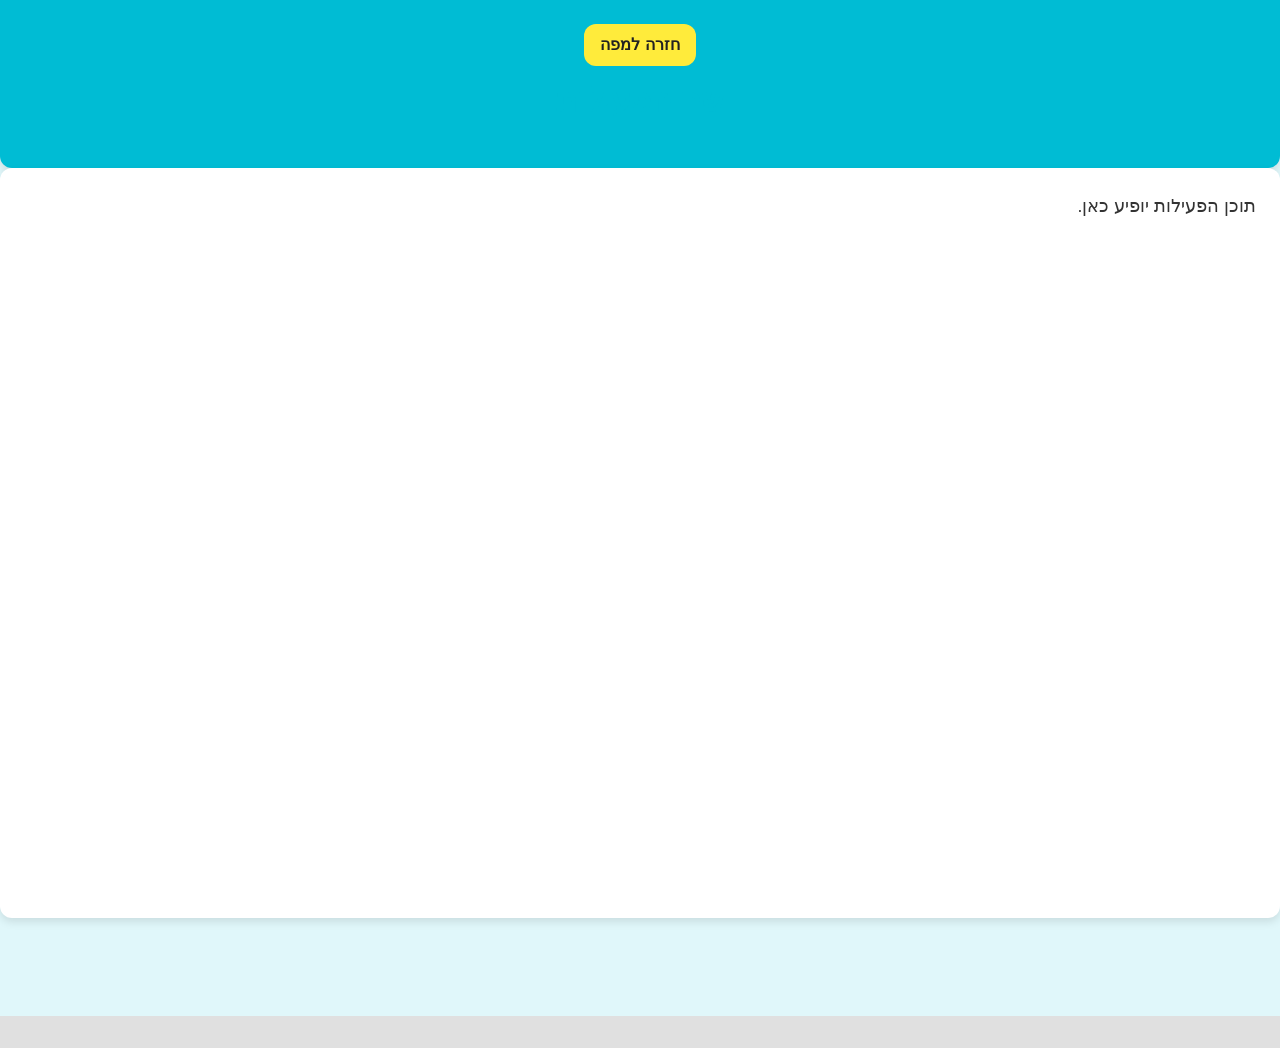
<file: magical_journey_site/activities/activity_template.html>
<!DOCTYPE html>
<html lang="he" dir="rtl">
<head>
    <meta charset="UTF-8">
    <meta name="viewport" content="width=device-width, initial-scale=1.0">
    <title>פעילות - מסע אל הידע הקסום</title>
    <link rel="stylesheet" href="../css/main.css">
    <link rel="stylesheet" href="../css/theme.css">
    <!-- <link rel="stylesheet" href="css/activity_specific.css"> Placeholder for activity specific CSS -->
</head>
<body>
    <header>
        <a href="../index.html" class="back-button">חזרה למפה</a>
        <h1 id="activity-title">שם הפעילות</h1>
    </header>
    <main id="activity-content">
        <!-- Specific activity elements will go here -->
        <p>תוכן הפעילות יופיע כאן.</p>
    </main>
    <div id="feedback-area">
        <!-- Feedback messages will appear here -->
    </div>
    <footer>
        <!-- Minimal footer if needed -->
    </footer>
    <!-- <script src="../js/activity_common.js" defer></script> Placeholder for common activity JS -->
    <!-- <script src="js/activity_specific.js" defer></script> Placeholder for specific activity JS -->
</body>
</html>
</file>
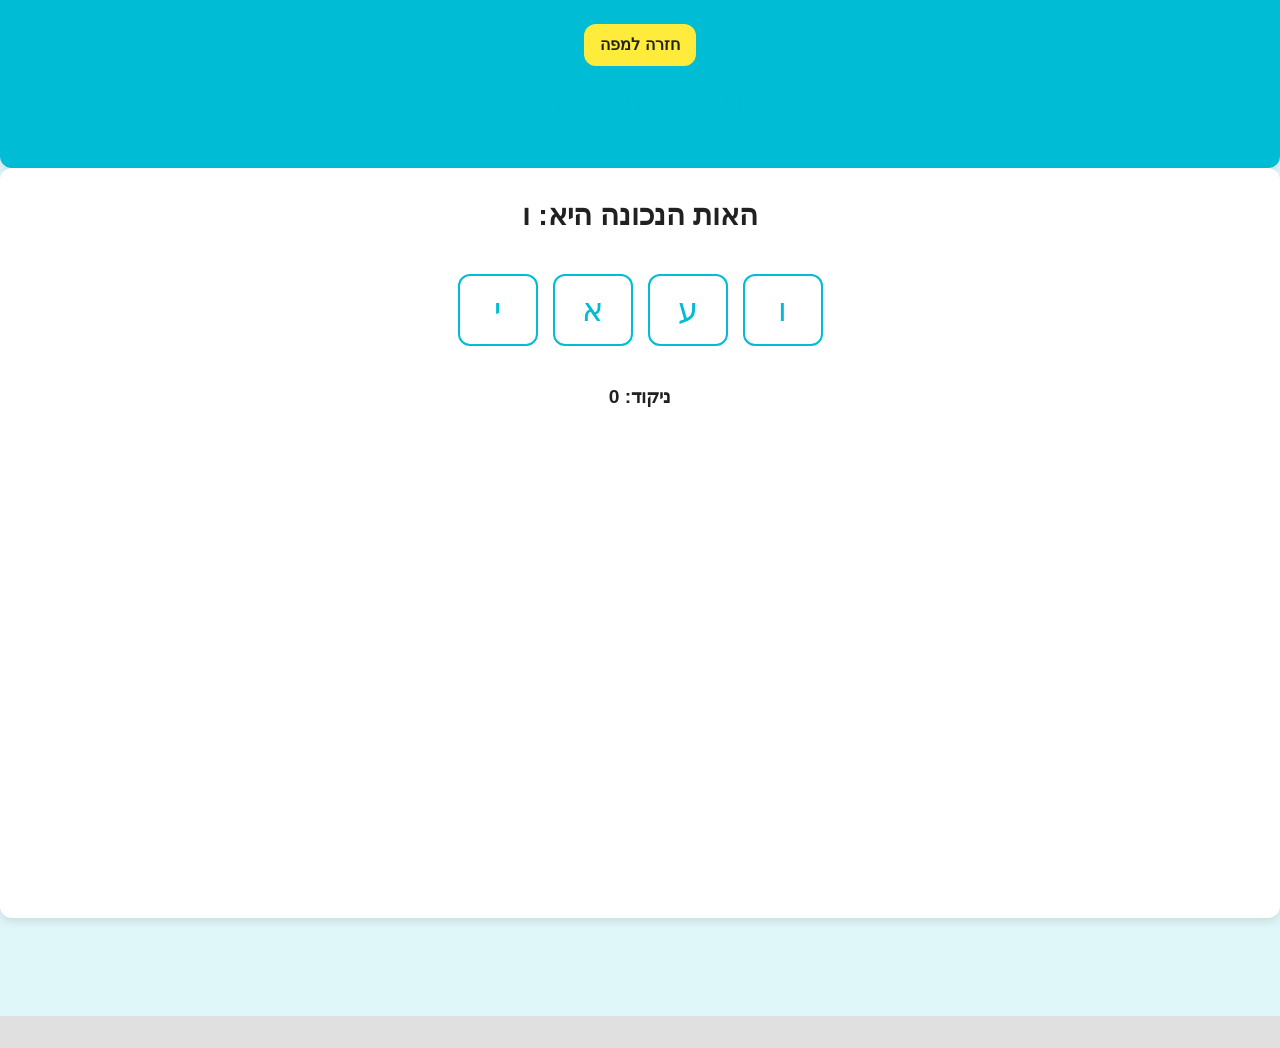
<file: magical_journey_site/activities/catch_the_letter.html>
<!DOCTYPE html>
<html lang="he" dir="rtl">
<head>
    <meta charset="UTF-8">
    <meta name="viewport" content="width=device-width, initial-scale=1.0">
    <title>תפוס את האות - מסע אל הידע הקסום</title>
    <link rel="stylesheet" href="../css/main.css">
    <link rel="stylesheet" href="../css/theme.css">
    <!-- <link rel="stylesheet" href="css/activity_specific.css"> Placeholder for activity specific CSS -->
</head>
<body>
    <header>
        <a href="../index.html" class="back-button">חזרה למפה</a>
        <h1 id="activity-title">תפוס את האות</h1>
    </header>
    <main id="activity-content">
        <div id="target-letter-display">האות הנכונה היא: <span id="target-letter">א</span></div>
        <div id="game-board">
            <!-- Letter options will be dynamically added here by JavaScript -->
        </div>
        <div id="score-display">ניקוד: <span id="score">0</span></div>
    </main>
    <div id="feedback-area">
        <!-- Feedback messages will appear here -->
    </div>
    <footer>
        <!-- Minimal footer if needed -->
    </footer>
    <!-- <script src="../js/activity_common.js" defer></script> Placeholder for common activity JS -->
    <script src="../js/catch_the_letter.js" defer></script>
</body>
</html>
</file>
<file: magical_journey_site/css/theme.css>
/* Theme-Specific Styles */

/* Color Palette (Placeholders - to be refined based on actual design) */
:root {
    --primary-light-blue: #e0f7fa; /* Light, airy blue for backgrounds */
    --primary-medium-blue: #00bcd4; /* Cheerful medium blue */
    --accent-yellow: #ffeb3b;       /* Sunny yellow */
    --accent-green: #8bc34a;       /* Fresh green */
    --text-dark: #212121;          /* Darker text for readability */
    --text-light: #ffffff;         /* Light text for dark backgrounds */
    --border-radius-main: 12px;    /* Rounded corners */
    --shadow-soft: 0 4px 8px rgba(0,0,0,0.1);
}

body {
    background-color: var(--primary-light-blue);
    color: var(--text-dark);
}

header {
    background-color: var(--primary-medium-blue);
    color: var(--text-light);
    padding: 1.5rem 1rem;
    border-bottom-left-radius: var(--border-radius-main);
    border-bottom-right-radius: var(--border-radius-main);
    box-shadow: var(--shadow-soft);
}

header h1 {
    color: var(--text-light); /* Ensure h1 in header is light */
    margin-bottom: 0;
}

footer {
    background-color: #e0e0e0; /* Neutral footer */
    color: #555;
    margin-top: 2rem;
    padding: 1rem;
    font-size: 0.85rem;
}

/* --- index.html specific --- */
#world-map-container {
    text-align: center;
    padding: 2rem;
    background-color: #ffffff;
    border-radius: var(--border-radius-main);
    box-shadow: var(--shadow-soft);
    margin: 1rem auto;
    max-width: 900px; /* Example max-width */
}

#world-map-container p {
    font-size: 1.2rem;
    color: #555;
}

/* --- activity_template.html specific --- */
.back-button {
    display: inline-block;
    padding: 0.5rem 1rem;
    background-color: var(--accent-yellow);
    color: var(--text-dark);
    border-radius: var(--border-radius-main);
    font-weight: bold;
    margin-bottom: 1rem;
    transition: background-color 0.3s ease;
}

.back-button:hover {
    background-color: #fdd835; /* Darker yellow on hover */
    text-decoration: none;
}

#activity-title {
    color: var(--primary-medium-blue);
    text-align: center;
    margin-bottom: 1.5rem;
}

#activity-content {
    background-color: #ffffff;
    padding: 1.5rem;
    border-radius: var(--border-radius-main);
    box-shadow: var(--shadow-soft);
    margin-bottom: 1rem;
}

#activity-content p {
    font-size: 1.1rem;
    color: #333;
}

#feedback-area {
    padding: 1rem;
    margin-top: 1rem;
    border-radius: var(--border-radius-main);
    text-align: center;
    font-size: 1.2rem;
    font-weight: bold;
    min-height: 50px; /* Ensure it has some height even when empty */
}

/* Example feedback styles (can be expanded with classes like .success .error) */
#feedback-area.success {
    background-color: var(--accent-green);
    color: var(--text-light);
}

#feedback-area.error {
    background-color: #ef5350; /* Reddish for errors */
    color: var(--text-light);
}

/* Styles for Catch the Letter game */
#game-board {
    display: flex;
    flex-wrap: wrap;
    justify-content: center;
    gap: 15px; /* Spacing between letter buttons */
    padding: 20px 0;
}

.letter-option {
    font-size: 2rem; /* Large font for letters */
    padding: 15px 25px;
    border: 2px solid var(--primary-medium-blue);
    border-radius: var(--border-radius-main);
    background-color: #fff;
    color: var(--primary-medium-blue);
    cursor: pointer;
    transition: background-color 0.3s, color 0.3s, transform 0.2s;
    min-width: 80px; /* Ensure buttons have a decent size */
    text-align: center;
}

.letter-option:hover {
    background-color: var(--primary-medium-blue);
    color: var(--text-light);
    transform: scale(1.05);
}

.letter-option:disabled {
    background-color: #e0e0e0; /* Gray out disabled buttons */
    color: #9e9e9e;
    cursor: not-allowed;
    border-color: #c0c0c0;
}

#target-letter-display {
    font-size: 1.8rem;
    color: var(--text-dark);
    text-align: center;
    margin-bottom: 1rem;
    font-weight: bold;
}

#score-display {
    font-size: 1.2rem;
    color: var(--text-dark);
    text-align: center;
    margin-top: 1rem;
    font-weight: bold;
}
</file>
<file: magical_journey_site/css/main.css>
/* Reset/Normalize */
* {
    margin: 0;
    padding: 0;
    box-sizing: border-box;
}

html {
    font-size: 16px; /* Base font size */
}

body {
    font-family: 'Arial', 'Helvetica Neue', Helvetica, sans-serif; /* Common, widely available sans-serif */
    line-height: 1.6;
    color: #333;
    background-color: #f4f4f4; /* Light gray background */
    direction: rtl; /* Right-to-left for Hebrew */
}

header {
    padding: 1rem;
    text-align: center;
}

main {
    padding: 1rem;
    min-height: calc(100vh - 150px); /* Adjust based on header/footer height */
}

footer {
    padding: 1rem;
    text-align: center;
    font-size: 0.9rem;
}

h1, h2, h3 {
    margin-bottom: 0.75rem;
    line-height: 1.2;
}

h1 {
    font-size: 2rem;
}

h2 {
    font-size: 1.75rem;
}

h3 {
    font-size: 1.5rem;
}

a {
    color: #007bff; /* Standard link blue */
    text-decoration: none;
}

a:hover {
    text-decoration: underline;
}

img {
    max-width: 100%;
    height: auto;
}

/* Basic Accessibility */
a:focus, button:focus {
    outline: 2px solid #0056b3; /* Focus indicator */
    outline-offset: 2px;
}
</file>
